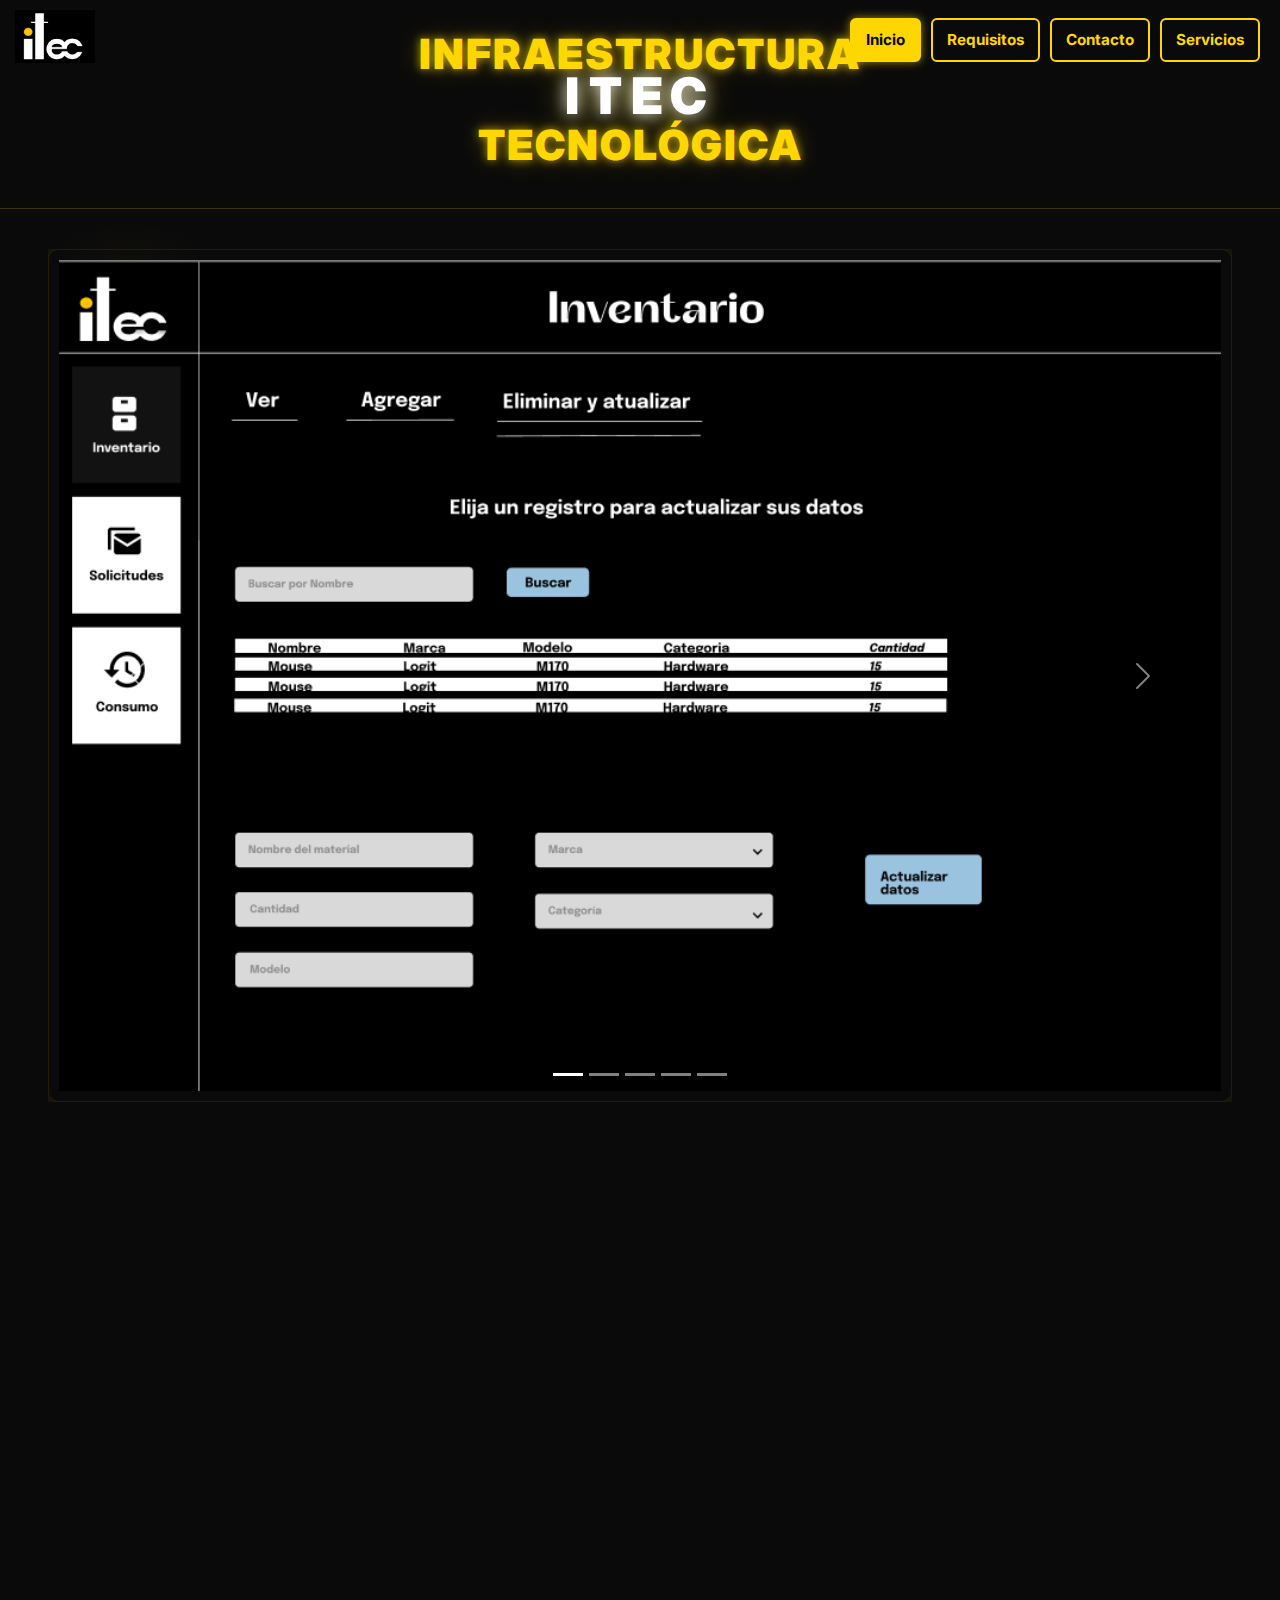
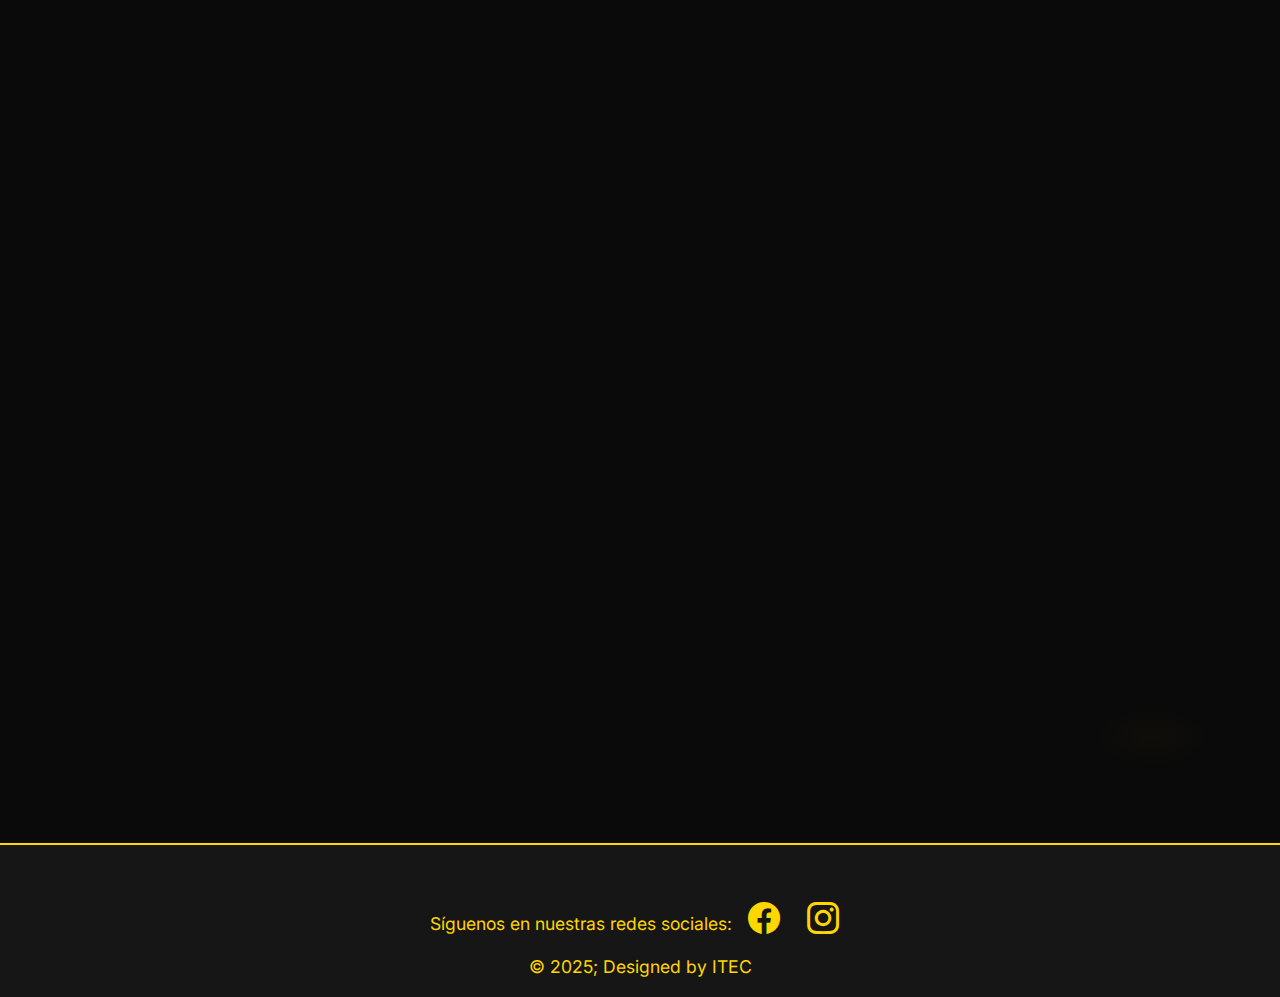
<file: index.html>
<!DOCTYPE html>
<html lang="es">
<head>
    <meta charset="UTF-8">
    <meta name="viewport" content="width=device-width, initial-scale=1.0">
    <title>Infraestructura Tecnológica</title>
    <link href="https://cdn.jsdelivr.net/npm/bootstrap@5.3.3/dist/css/bootstrap.min.css" rel="stylesheet" integrity="sha384-QWTKZyjpPEjISv5WaRU9OFeRpok6YctnYmDr5pNlyT2bRjXh0JMhjY6hW+ALEwIH" crossorigin="anonymous">
    <link rel="stylesheet" href="https://cdn.jsdelivr.net/npm/bootstrap-icons@1.11.3/font/bootstrap-icons.min.css">
    <link rel="stylesheet" href="style.css">
    <img class="img-head" src="img/imgxd.png" alt="logo-itc">
<link rel="icon" type="image/x-icon" href="/favicon.ico">
</head>
<body>

    <header class="header-custom">
        <h1 class="titulo-personalizado titulo-bottom">INFRAESTRUCTURA</h1>
        <h1 class="titulo-personalizado2 titulo-middle">ITEC</h1>
        <h1 class="titulo-personalizado titulo-top">TECNOLÓGICA</h1>
        <nav class="header-nav" aria-label="Navegación principal">
            <a class="btn-nav active" href="index.html">Inicio</a>
            <a class="btn-nav" href="requisitos.html">Requisitos</a>
            <a class="btn-nav" href="contacto.html">Contacto</a>
            <a class="btn-nav" href="servicios.html">Servicios</a>
        </nav>
    </header>
    
    <div class="container-fluid px-5"> 
        
        <div id="carouselExampleIndicators" class="carousel slide" data-bs-ride="carousel">
            <div class="carousel-indicators">
                <button type="button" data-bs-target="#carouselExampleIndicators" data-bs-slide-to="0" class="active" aria-current="true" aria-label="Slide 1"></button>
                <button type="button" data-bs-target="#carouselExampleIndicators" data-bs-slide-to="1" aria-label="Slide 2"></button>
                <button type="button" data-bs-target="#carouselExampleIndicators" data-bs-slide-to="2" aria-label="Slide 3"></button>
                <button type="button" data-bs-target="#carouselExampleIndicators" data-bs-slide-to="3" aria-label="Slide 4"></button>
                <button type="button" data-bs-target="#carouselExampleIndicators" data-bs-slide-to="4" aria-label="Slide 5"></button>
            </div>
            
            <div class="carousel-inner">
                <div class="carousel-item active">
                    <img src="img/6.png" class="d-block w-100" alt="Imagen 1: Equipos de Red">
                </div>
                <div class="carousel-item">
                    <img src="img/11.png" class="d-block w-100" alt="Imagen 2: Servidores">
                </div>
                <div class="carousel-item">
                    <img src="img/a.png" class="d-block w-100" alt="Imagen 3: Cableado">
                </div>
                <div class="carousel-item">
                    <img src="img/b.png" class="d-block w-100" alt="Imagen 4: Rack de Comunicaciones">
                </div>
                <div class="carousel-item">
                    <img src="img/c.png" class="d-block w-100" alt="Imagen 5: Centro de Datos">
                </div>
            </div>
            
            <button class="carousel-control-prev" type="button" data-bs-target="#carouselExampleIndicators" data-bs-slide="prev">
                <span class="carousel-control-prev-icon" aria-hidden="true"></span>
                <span class="visually-hidden">Anterior</span>
            </button>
            <button class="carousel-control-next" type="button" data-bs-target="#carouselExampleIndicators" data-bs-slide="next">
                <span class="carousel-control-next-icon" aria-hidden="true"></span>
                <span class="visually-hidden">Siguiente</span>
            </button>
        </div>
        
        <br>
        
        <div class="container py-5"> 
            <div class="row row-cols-1 g-4 mb-5">
                
                <div class="col">
                    <div class="card h-100 shadow-sm">
                        <div class="row g-0 align-items-center">
                            <div class="col-md-6">
                                <img src="img/logo-scs-key11337649.png" class="img-fluid card-side-img" alt="Horario de clases">
                            </div>
                            <div class="col-md-6">
                                <div class="card-body d-flex flex-column justify-content-center align-items-center">
                                    <div class="text-center content-width-limiter">
                                        <h5 class="card-title">Sistema de inventariado ITEC</h5>
                                        <p class="card-text">El Sistema de Inventario para el Departamento de 
                                        Infraestructura Tecnológica (IT) está diseñado 
                                        para el control de materiales dentro de la institución, 
                                        facilitando el orden de estos y evitando así cualquier 
                                        tipo de pérdida.</p>
                                    </div>
                                </div>
                            </div>
                        </div>
                    </div>
                </div>

                <div class="col">
                    <div class="card h-100 shadow-sm">
                        <div class="row g-0 align-items-center">
                            <div class="col-md-6"> 
                                <div class="card-body d-flex flex-column justify-content-center align-items-center">
                                    <div class="text-center content-width-limiter">
                                        <h5 class="card-title">Misión</h5>
                                        <p class="card-text">Gestionar eficientemente el control de materiales del Departamento de Infraestructura Tecnológica
                                        (IT), asegurando el orden, la disponibilidad y el resguardo de los recursos institucionales, con el fin de evitar pérdidas y optimizar los procesos internos.</p>
                                    </div>
                                </div>
                            </div>
                            <div class="col-md-6">
                                <img src="img/Kim ca.jpg" class="img-fluid card-side-img" alt="Vista del laboratorio">
                            </div>
                        </div>
                    </div>
                </div>
                
                <div class="col">
                    <div class="card h-100 shadow-sm">
                        <div class="row g-0 align-items-center">
                            <div class="col-md-6">
                                <img src="img/imagen (1).png" class="img-fluid card-side-img" alt="Detalle tecnológico">
                            </div>
                            <div class="col-md-6">
                                <div class="card-body d-flex flex-column justify-content-center align-items-center">
                                    <div class="text-center content-width-limiter">
                                        <h5 class="card-title">Visión</h5>
                                        <p class="card-text">Proporcionar un sistema de inventario confiable, 
                                        moderno y eficiente, reconocido por su capacidad 
                                        para mantener el control total de los materiales 
                                        tecnológicos, contribuyendo al buen funcionamiento
                                        y desarrollo de la institución.</p>
                                    </div>
                                </div>
                            </div>
                        </div>
                    </div>
                </div>
                
            </div>
        </div> 
        </div>

    <script src="https://cdn.jsdelivr.net/npm/bootstrap@5.3.3/dist/js/bootstrap.bundle.min.js" integrity="sha384-YvpcrYf0tY3lHB60NNkmXc5s9fDVZLESaAA55NDzOxhy9GkcIdslK1eN7N6jIeHz" crossorigin="anonymous"></script>
    <script src="script.js"></script>
    <footer class="footer-custom">
        <div class="footer-social">
            <span>Síguenos en nuestras redes sociales:</span>
            <a href=" https://l.likee.video/p/IVbtG9" title="like"><i class="bi bi-facebook"></i></a>
            <a href="https://www.instagram.com/tecnoinv.it?igsh=MW1reDFsOWNicmhmaw==" title="Instagram"><i class="bi bi-instagram"></i></a>
        </div>
        <div>&copy; 2025; Designed by ITEC</div>
    </footer>
</body>
</html>
</file>
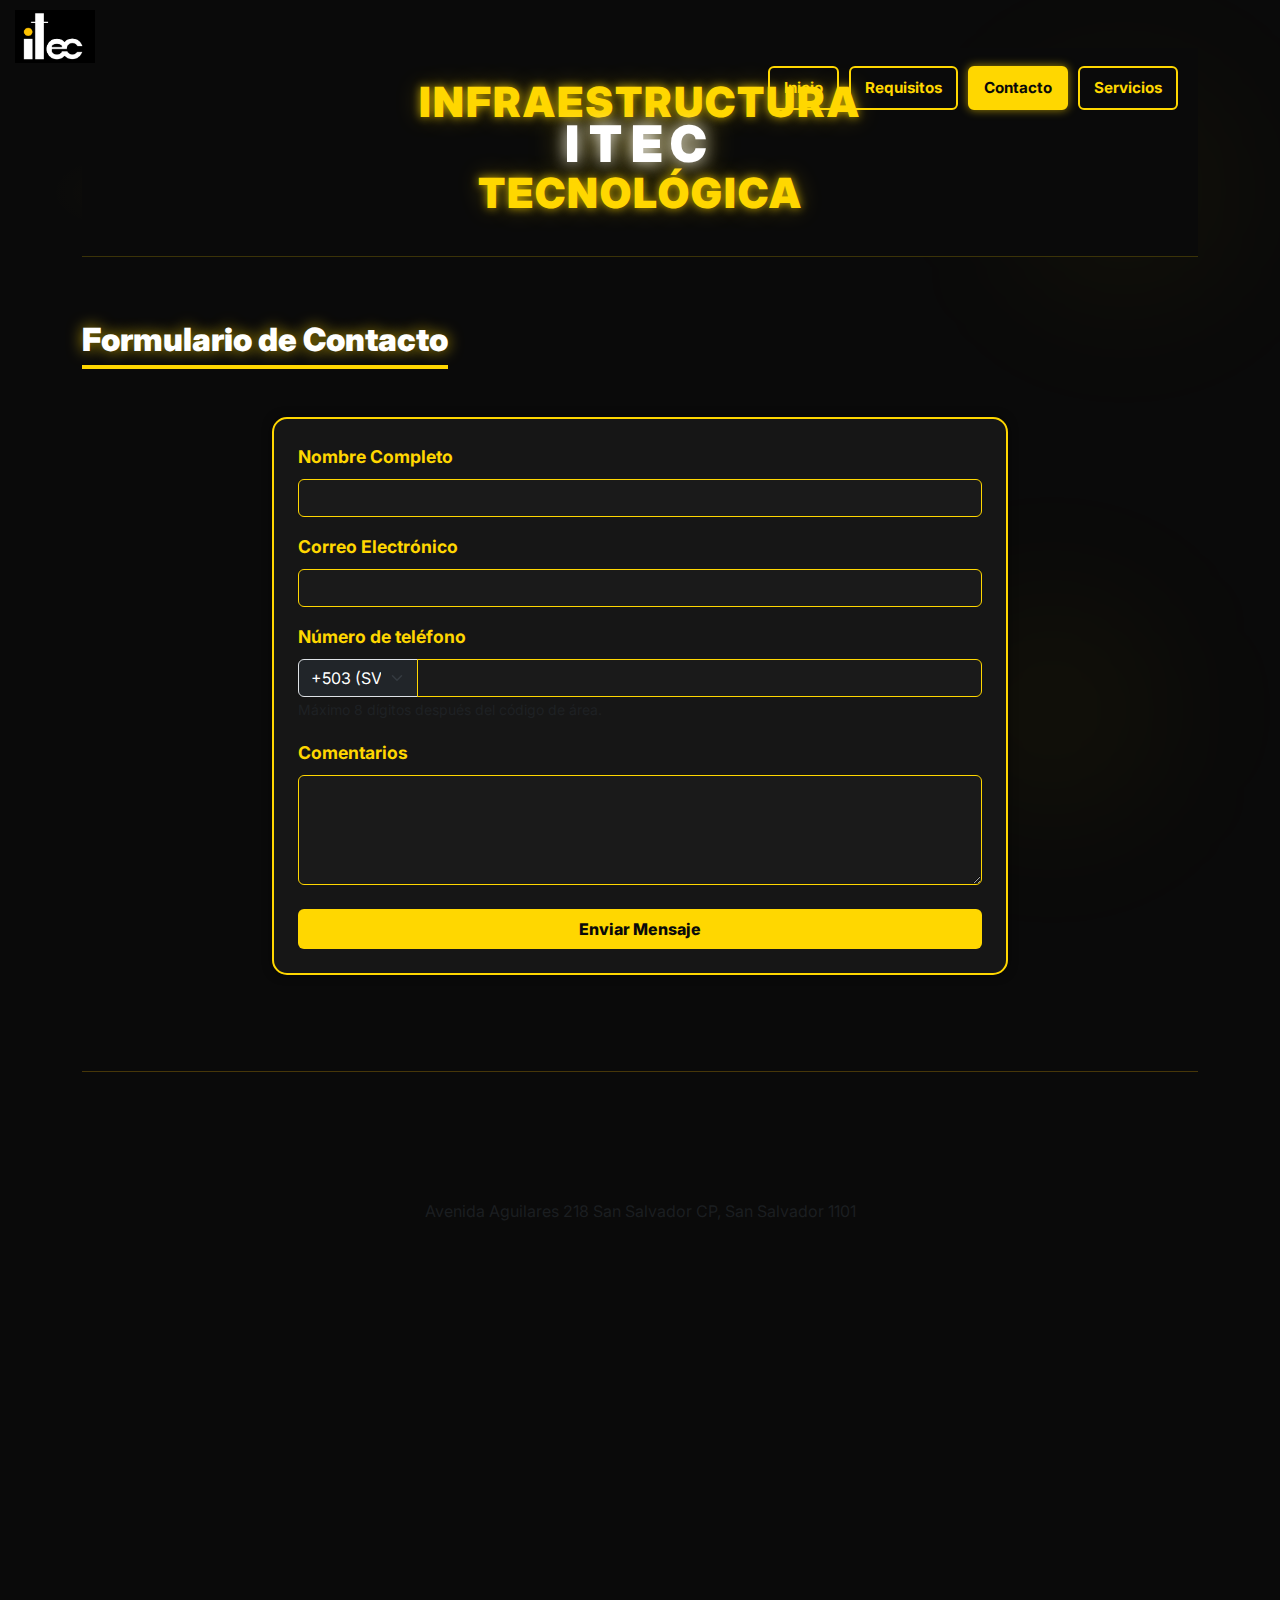
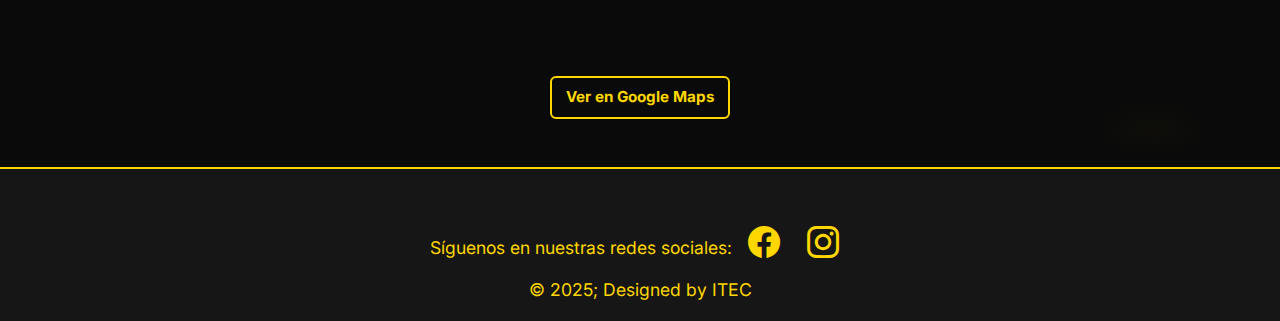
<file: contacto.html>
<!DOCTYPE html>
<html lang="es">
<head>
    <meta charset="UTF-8">
    <meta name="viewport" content="width=device-width, initial-scale=1.0">
    <title>ITEC | Contáctanos</title>
    <link href="https://cdn.jsdelivr.net/npm/bootstrap@5.3.3/dist/css/bootstrap.min.css" rel="stylesheet">
    <link rel="stylesheet" href="https://cdn.jsdelivr.net/npm/bootstrap-icons@1.11.3/font/bootstrap-icons.min.css">
    <link rel="stylesheet" href="style.css">
    <img class="img-head" src="img/imgxd.png" alt="logo-itc">
<link rel="icon" type="image/x-icon" href="/favicon.ico">
</head>
<body>
    <div class="container pt-5">
        <div class="circle-accent" style="top: 10%; left: 80%;"></div>
        <div class="circle-accent" style="bottom: 10%; right: 10%;"></div>
        
         <header class="header-custom">
             <h1 class="titulo-personalizado titulo-bottom">INFRAESTRUCTURA</h1>
             <h1 class="titulo-personalizado2 titulo-middle">ITEC</h1>
             <h1 class="titulo-personalizado titulo-top">TECNOLÓGICA</h1>
             <nav class="header-nav" aria-label="Navegación principal">
                 <a class="btn-nav" href="index.html">Inicio</a>
                 <a class="btn-nav" href="requisitos.html">Requisitos</a>
                 <a class="btn-nav active" href="contacto.html">Contacto</a>
                 <a class="btn-nav" href="servicios.html">Servicios</a>
             </nav>
         </header>

        <h2 class="section-title text-center mb-5 mt-4">Formulario de Contacto</h2>

        <div class="row justify-content-center">
            <div class="col-lg-8">
                <section class="mb-5 requirement-card p-4">
                    <form id="contactForm" novalidate>
                        <div class="mb-3">
                            <label for="nombreCompleto" class="form-label">Nombre Completo</label>
                            <input type="text" 
                                   class="form-control" 
                                   id="nombreCompleto" 
                                   required
                                   pattern="[a-zA-Z\s]+" 
                                   title="Solo se permiten letras y espacios."
                                   minlength="3">
                        </div>
                        <div class="mb-3">
                            <label for="correoElectronico" class="form-label">Correo Electrónico</label>
                            <input type="email" class="form-control" id="correoElectronico" required>
                        </div>
                        <div class="mb-3">
                            <label for="numeroTelefono" class="form-label">Número de teléfono</label>
                            <div class="input-group">
                                <select class="form-select bg-dark text-white" id="countryCode" style="max-width: 120px;" required>
                                    <option value="+503" selected>+503 (SV)</option>
                                    <option value="+502">+502 (GT)</option>
                                    <option value="+504">+504 (HN)</option>
                                    <option value="+505">+505 (NI)</option>
                                    <option value="+507">+507 (PA)</option>
                                </select>
                                <input type="tel" 
                                       class="form-control" 
                                       id="numeroTelefono" 
                                       required
                                       maxlength="8" 
                                       pattern="[0-9]{8}"
                                       title="Solo 8 dígitos numéricos.">
                            </div>
                            <small class="form-text text-muted">Máximo 8 dígitos después del código de área.</small>
                        </div>
                        <div class="mb-3">
                            <label for="comentarios" class="form-label">Comentarios</label>
                            <textarea class="form-control" id="comentarios" rows="4" required></textarea>
                        </div>
                        
                        <div class="d-grid gap-2 d-md-flex justify-content-md-center mt-4">
                            <button type="submit" class="btn btn-yellow px-4 py-2 w-100">Enviar Mensaje</button>
                        </div>
                    </form>
                </section>
                <div id="successMessage" class="alert alert-success mt-4 text-center d-none" role="alert">
                    **¡Mensaje Enviado con Éxito!** Gracias por contactarnos, responderemos pronto.
                </div>
            </div>
        </div>

        <hr class="border-warning my-5">

        <section class="mt-5 mb-5 text-center">
            <h3 class="section-title">Ubicación: Instituto Técnico Ricaldone</h3>
            <p class="text-muted mb-4">Avenida Aguilares 218 San Salvador CP, San Salvador 1101</p>
            <div class="map-placeholder border border-warning">
                <iframe 
                    src="https://www.google.com/maps/embed?pb=!1m18!1m12!1m3!1d3875.926192499185!2d-89.2100630200674!3d13.722918252285018!2m3!1f0!2f0!3f0!3m2!1i1024!2i768!4f13.1!3m3!1m2!1s0x8f6330813f89e61f%3A0xcb93eef8cc8c07e1!2sInstituto%20T%C3%A9cnico%20Ricaldone!5e0!3m2!1ses!2ssv!4v1760638303477!5m2!1ses!2ssv" 
                    width="100%" 
                    height="400" 
                    style="border:0;" 
                    allowfullscreen="" 
                    loading="lazy" 
                    title="Ubicación del Instituto Técnico Ricaldone">
                </iframe>
            </div>
             <a href="https://maps.app.goo.gl/B38tY3dG9xLp4u9V7" target="_blank" class="btn btn-nav mt-3">Ver en Google Maps</a>
            </section>

    </div>
<script src="https://cdn.jsdelivr.net/npm/bootstrap@5.3.3/dist/js/bootstrap.bundle.min.js"></script>
<script src="script.js"></script>

    <footer class="footer-custom">
        <div class="footer-social">
            <span>Síguenos en nuestras redes sociales:</span>
            <a href=" https://l.likee.video/p/IVbtG9" title="Facebook"><i class="bi bi-facebook"></i></a>
            <a href="https://www.instagram.com/tecnoinv.it?igsh=MW1reDFsOWNicmhmaw==" title="Instagram"><i class="bi bi-instagram"></i></a>
        </div>
        <div>© 2025; Designed by ITEC</div>
    </footer>
</body>
</html>
</file>
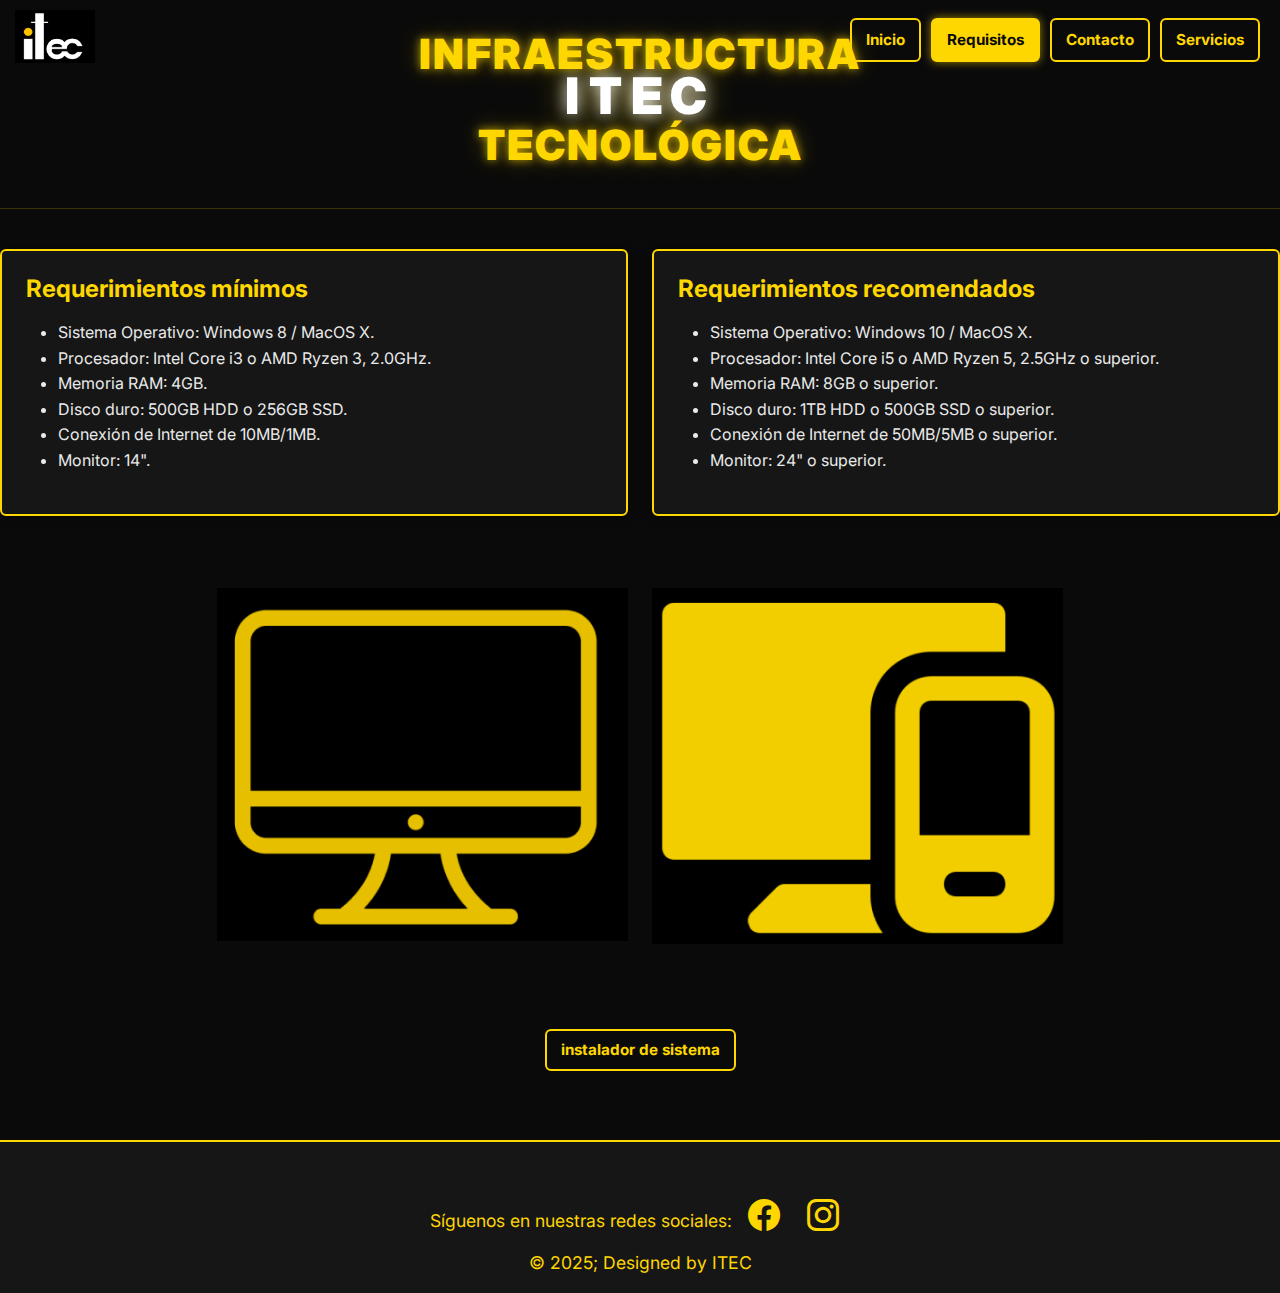
<file: requisitos.html>
<!DOCTYPE html>
<html lang="es">
<head>
    <meta charset="UTF-8">
    <meta name="viewport" content="width=device-width, initial-scale=1.0">
    <title>ITEC | Requisitos</title>
    <link href="https://cdn.jsdelivr.net/npm/bootstrap@5.3.3/dist/css/bootstrap.min.css" rel="stylesheet">
    <link rel="stylesheet" href="style.css">
    <link href="https://cdn.jsdelivr.net/npm/bootstrap-icons@1.11.3/font/bootstrap-icons.min.css" rel="stylesheet">
    <img class="img-head" src="img/imgxd.png" alt="logo-itc">
        <link rel="icon" type="image/x-icon" href="/favicon.ico">
</head>
<body>

     <header class="header-custom">
        <h1 class="titulo-personalizado titulo-bottom">INFRAESTRUCTURA</h1>
        <h1 class="titulo-personalizado2 titulo-middle">ITEC</h1>
        <h1 class="titulo-personalizado titulo-top">TECNOLÓGICA</h1>
        <nav class="header-nav" aria-label="Navegación principal">
            <a class="btn-nav" href="index.html">Inicio</a>
            <a class="btn-nav" href="requisitos.html">Requisitos</a>
            <a class="btn-nav" href="contacto.html">Contacto</a>
            <a class="btn-nav" href="servicios.html">Servicios</a>
        </nav>
    </header>

        <section class="mb-5">
            <div class="row gx-4 gy-4 justify-content-center">
                <div class="col-md-6">
                    <div class="requirement-card p-4 rounded">
                        <h4 class="text-yellow mb-3">Requerimientos mínimos</h4>
                        <ul class="requirement-list">
                            <li>Sistema Operativo: Windows 8 / MacOS X.</li>
                            <li>Procesador: Intel Core i3 o AMD Ryzen 3, 2.0GHz.</li>
                            <li>Memoria RAM: 4GB.</li>
                            <li>Disco duro: 500GB HDD o 256GB SSD.</li>
                            <li>Conexión de Internet de 10MB/1MB.</li>
                            <li>Monitor: 14".</li>
                        </ul>
                    </div>
                </div>
                <div class="col-md-6">
                    <div class="requirement-card p-4 rounded">
                        <h4 class="text-yellow mb-3">Requerimientos recomendados</h4>
                        <ul class="requirement-list">
                            <li>Sistema Operativo: Windows 10 / MacOS X.</li>
                            <li>Procesador: Intel Core i5 o AMD Ryzen 5, 2.5GHz o superior.</li>
                            <li>Memoria RAM: 8GB o superior.</li>
                            <li>Disco duro: 1TB HDD o 500GB SSD o superior.</li>
                            <li>Conexión de Internet de 50MB/5MB o superior.</li>
                            <li>Monitor: 24" o superior.</li>
                        </ul>
                    </div>
                </div>
            </div>

            <div class="row mt-5 justify-content-center gx-4 gy-4">
                <div class="col-8 col-md-4 text-center">
                    <img src="img/imagen (9).png" alt="monitor icon" class="device-img img-fluid">
                </div>
                <div class="col-8 col-md-4 text-center">
                    <img src="img/imagen (8).png" alt="phone icon" class="device-img img-fluid">
                </div>
            </div>
        </section>
        <div class="objetivos">
        <a href="Instalador Itec.rar" download="instalador" class="btn btn-nav mt-3 text-center">instalador de sistema</a>
        </div>
    </div>
    

    <script src="https://cdn.jsdelivr.net/npm/bootstrap@5.3.3/dist/js/bootstrap.bundle.min.js"></script>
    <script src="https://cdn.jsdelivr.net/npm/bootstrap@5.3.3/dist/js/bootstrap.bundle.min.js" integrity="sha384-YvpcrYf0tY3lHB60NNkmXc5s9fDVZLESaAA55NDzOxhy9GkcIdslK1eN7N6jIeHz" crossorigin="anonymous"></script>

<script src="script.js"></script>
    <footer class="footer-custom">
        <div class="footer-social">
            <span>Síguenos en nuestras redes sociales:</span>
            <a href=" https://l.likee.video/p/IVbtG9" title="Facebook"><i class="bi bi-facebook"></i></a>
            <a href="https://www.instagram.com/tecnoinv.it?igsh=MW1reDFsOWNicmhmaw==" title="Instagram"><i class="bi bi-instagram"></i></a>
        </div>
        <div>&copy; 2025; Designed by ITEC</div>
    </footer>
</body>
</html>
</file>
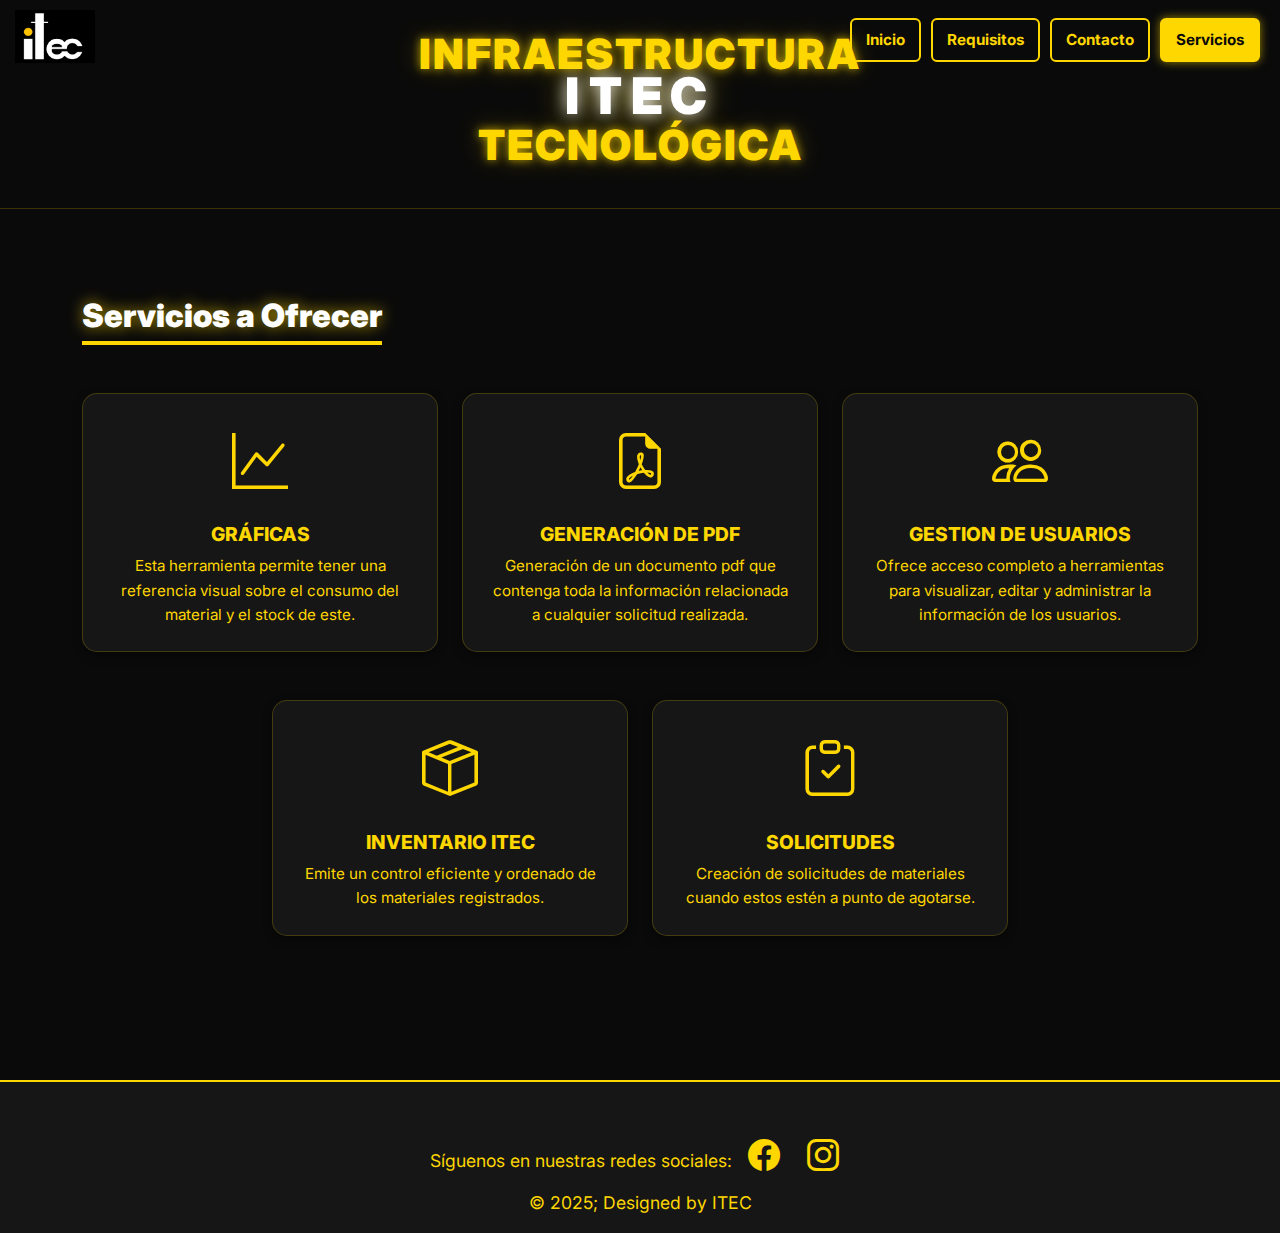
<file: servicios.html>
<!DOCTYPE html>
<html lang="es">
<head>
    <meta charset="UTF-8">
    <meta name="viewport" content="width=device-width, initial-scale=1.0">
    <title>ITEC | Servicios</title>
    <link href="https://cdn.jsdelivr.net/npm/bootstrap@5.3.3/dist/css/bootstrap.min.css" rel="stylesheet">
    <link rel="stylesheet" href="style.css">
    <link href="https://cdn.jsdelivr.net/npm/bootstrap-icons@1.11.3/font/bootstrap-icons.min.css" rel="stylesheet">
    <img class="img-head" src="img/imgxd.png" alt="logo-itc">
    <link rel="icon" type="image/x-icon" href="/favicon.ico">
</head>
<body>

    <header class="header-custom">
        <h1 class="titulo-personalizado titulo-bottom">INFRAESTRUCTURA</h1>
        <h1 class="titulo-personalizado2 titulo-middle">ITEC</h1>
        <h1 class="titulo-personalizado titulo-top">TECNOLÓGICA</h1>
        <nav class="header-nav" aria-label="Navegación principal">
            <a class="btn-nav" href="index.html">Inicio</a>
            <a class="btn-nav" href="requisitos.html">Requisitos</a>
            <a class="btn-nav" href="contacto.html">Contacto</a> <a class="btn-nav active" href="servicios.html">Servicios</a>
        </nav>
    </header>

    <div class="container py-5">
        <section class="mb-5">
            <h3 class="text-center mb-5 section-title mx-auto">
                <span class="pb-1">Servicios a Ofrecer</span>
            </h3>

            <div class="row g-4 text-center">
                <div class="col-md-4">
                    <div class="p-4 card-service">
                        <i class="bi bi-graph-up icon-box text-yellow"></i>
                        <h5 class="mt-3 mb-2 service-title text-yellow">GRÁFICAS</h5>
                        <p class="service-desc text-yellow">Esta herramienta permite tener una referencia visual sobre el consumo del material y el stock de este.</p>
                    </div>
                </div>
                <div class="col-md-4">
                    <div class="p-4 card-service">
                        <i class="bi bi-file-earmark-pdf icon-box text-yellow"></i>
                        <h5 class="mt-3 mb-2 service-title text-yellow">GENERACIÓN DE PDF</h5>
                        <p class="service-desc text-yellow">Generación de un documento pdf que contenga toda la información relacionada a cualquier solicitud realizada.</p>
                    </div>
                </div>
                <div class="col-md-4">
                    <div class="p-4 card-service">
                        <i class="bi bi-people icon-box text-yellow"></i>
                        <h5 class="mt-3 mb-2 service-title text-yellow">GESTION DE USUARIOS</h5>
                        <p class="service-desc text-yellow">Ofrece acceso completo a herramientas para visualizar, editar y administrar la información de los usuarios.</p>
                    </div>
                </div>
            </div>

            <div class="row g-4 text-center justify-content-center mt-4">
                <div class="col-md-4">
                    <div class="p-4 card-service">
                        <i class="bi bi-box-seam icon-box text-yellow"></i>
                        <h5 class="mt-3 mb-2 service-title text-yellow">INVENTARIO ITEC</h5>
                        <p class="service-desc text-yellow">Emite un control eficiente y ordenado de los materiales registrados.</p>
                    </div>
                </div>
                <div class="col-md-4">
                    <div class="p-4 card-service">
                        <i class="bi bi-clipboard-check icon-box text-yellow"></i>
                        <h5 class="mt-3 mb-2 service-title text-yellow">SOLICITUDES</h5>
                        <p class="service-desc text-yellow">Creación de solicitudes de materiales cuando estos estén a punto de agotarse.</p>
                    </div>
                </div>
            </div>

        </section>
    </div>

    <script src="https://cdn.jsdelivr.net/npm/bootstrap@5.3.3/dist/js/bootstrap.bundle.min.js"></script>
    <script src="script.js"></script>
    <footer class="footer-custom">
        <div class="footer-social">
            <span>Síguenos en nuestras redes sociales:</span>
            <a href=" https://l.likee.video/p/IVbtG9" title="Facebook"><i class="bi bi-facebook"></i></a>
            <a href="https://www.instagram.com/tecnoinv.it?igsh=MW1reDFsOWNicmhmaw==" title="Instagram"><i class="bi bi-instagram"></i></a>
        </div>
        <div>&copy; 2025; Designed by ITEC</div>
    </footer>
</body>
</html>
</file>
<file: style.css>
@import url('https://fonts.googleapis.com/css2?family=Inter:wght@300;400;600;700;800;900&display=swap');

:root {
    --bg-900: #050505;
    --bg-800: #0A0A0A;
    --card-900: #161616;
    --muted: #BBBBBB;
    --yellow: #FFD700;
    --yellow-strong: #FFC107;
    --text: #EAEAEA;
    --glass: rgba(255,255,255,0.04);
    --radius: 12px;
    --transition-fast: 0.2s;
    --transition-medium: 0.35s;
}

body {
    background:
        radial-gradient(800px 400px at 10% 10%, rgba(255,215,0,0.02), transparent 10%),
        radial-gradient(600px 300px at 90% 90%, rgba(255,215,0,0.02), transparent 10%),
        var(--bg-800);
    color: var(--text);
    font-family: 'Inter', sans-serif;
    line-height: 1.6;
    overflow-x: hidden;
    -webkit-font-smoothing: antialiased;
    -moz-osx-font-smoothing: grayscale;
    transition: background var(--transition-medium) ease;
}

.text-yellow { color: var(--yellow) !important; }
h2, h3, h4 { font-weight: 700; }

.header-custom {
    background-color: var(--bg-800);
    padding: 2rem 0;
    margin-bottom: 2.5rem;
    text-align: center;
    border-bottom: 1px solid rgba(255, 215, 0, 0.2);
    position: relative;
    overflow: hidden;
    display: flex;
    flex-direction: column;
    justify-content: center;
    align-items: center;
}

.titulo-personalizado, .titulo-personalizado2 {
    color: var(--yellow);
    font-size: 2.6rem; 
    font-weight: 900;
    text-transform: uppercase;
    letter-spacing: 2px;
    text-shadow: 0 0 10px rgba(255, 215, 0, 0.7), 0 0 25px rgba(255, 215, 0, 0.3);
    line-height: 1.1; 
}

.titulo-middle {
    color: #FFFFFF;
    font-size: 3rem; 
    letter-spacing: 8px;
    text-shadow: 0 0 15px rgba(255, 255, 255, 0.9), 0 0 30px rgba(255, 215, 0, 0.6);
    transform: translateY(-8px) scale(1.05);
    margin: -0.5rem 0;
}

.header-nav {
    position: absolute;
    top: 18px;
    right: 20px;
    display: flex;
    gap: 10px;
    align-items: center;
    z-index: 100;
}

.btn-nav {
    padding: 8px 14px;
    background: transparent;
    color: var(--yellow);
    border: 2px solid var(--yellow);
    border-radius: 6px;
    text-decoration: none;
    font-weight: 700;
    font-size: 0.95rem;
    transition: all 0.4s ease;
}

.btn-nav:hover, .btn-nav:focus {
    background: var(--yellow);
    color: var(--bg-800);
    box-shadow: 0 0 15px var(--yellow);
    transform: translateY(-3px) scale(1.05);
    text-decoration: none;
}

.btn-nav.active {
    background: var(--yellow);
    color: var(--bg-800);
    box-shadow: 0 0 10px rgba(255, 215, 0, 0.6);
}

.carousel-item img {
    object-fit: cover;
    border-radius: 10px;
    box-shadow: 0 0 20px rgba(255, 215, 0, 0.2);
    border: 1px solid rgba(255, 215, 0, 0.1);
    height: auto; 
    display: block;
    max-width: 1200px;
    width: 90%;
    margin: 0 auto; 
    padding: 10px;
}

.section-title {
    font-size: 2rem;
    font-weight: 900;
    color: #FFFFFF;
    text-shadow: 0 0 15px rgba(255, 215, 0, 0.7);
    border-bottom: 4px solid var(--yellow);
    display: inline-block;
    padding-bottom: 5px;
    margin-bottom: 2rem;
}

.card {
    border: none;
    background-color: var(--card-900);
    color: var(--text);
    border-radius: 15px;
    overflow: hidden;
    transition: transform 0.5s cubic-bezier(0.25, 0.46, 0.45, 0.94), box-shadow 0.5s;
    border-top: 3px solid var(--yellow);
    box-shadow: 0 8px 15px rgba(0, 0, 0, 0.5);
    height: 100%;
}

.card:hover {
    transform: translateY(-8px);
    box-shadow: 0 15px 30px rgba(0, 0, 0, 0.7), 0 0 20px rgba(255, 215, 0, 0.5);
}

.row.g-0.align-items-center,
.row.g-0.align-items-center > .col-md-6,
.row.g-0.align-items-center > .col-md-6 > .card-body {
    height: 100%;
}

.card-side-img {
    height: 100%; 
    width: 100%;
    object-fit: cover;
    padding: 0;
    border-radius: 0; 
}

.col-md-6:last-child .card-side-img {
    border-top-left-radius: 0;
    border-bottom-left-radius: 0;
    border-top-right-radius: 15px;
    border-bottom-right-radius: 15px;
}
.col-md-6:first-child .card-side-img {
    border-top-right-radius: 0;
    border-bottom-right-radius: 0;
    border-top-left-radius: 15px;
    border-bottom-left-radius: 15px;
}

.card-body {
    padding: 2.5rem 1.5rem;
    height: 100%;
}

.card-body h5 {
    color: var(--yellow);
    font-weight: 900;
    border-bottom: 2px solid rgba(255, 215, 0, 0.5);
    padding-bottom: 8px;
    margin-bottom: 18px;
    font-size: 1.4rem;
}

.content-width-limiter {
    max-width: 90%; 
    margin-left: auto;
    margin-right: auto;
    padding: 0;
}

.card-service {
    background-color: var(--card-900);
    border: 1px solid rgba(255, 215, 0, 0.2);
    border-radius: 15px;
    height: 100%;
    transition: transform 0.4s ease, box-shadow 0.4s ease;
    box-shadow: 0 4px 10px rgba(0, 0, 0, 0.4);
}

.card-service:hover {
    transform: translateY(-10px);
    box-shadow: 0 15px 30px rgba(0, 0, 0, 0.6), 0 0 25px rgba(255, 215, 0, 0.7);
    border-color: var(--yellow);
}

.icon-box {
    font-size: 3.5rem;
    display: block;
    margin-bottom: 1rem;
    color: var(--yellow); 
    transition: color 0.4s ease;
}

.card-service:hover .icon-box {
    color: var(--yellow-strong);
}

.service-title {
    font-size: 1.2rem;
    font-weight: 800;
    text-transform: uppercase;
    color: var(--yellow);
}

.service-desc {
    font-size: 0.95rem;
    margin-bottom: 0;
}

.requirement-card {
    background: var(--card-900);
    border: 2px solid var(--yellow);
    padding: 2.5rem;
    color: var(--text);
    border-radius: 15px;
    transition: box-shadow 0.5s;
    box-shadow: 0 0 10px rgba(0, 0, 0, 0.5);
}

.requirement-card:hover {
    box-shadow: 0 0 25px rgba(255, 215, 0, 0.7);
}

.form-label {
    color: var(--yellow);
    font-weight: 700;
    font-size: 1.1rem;
}

.form-control, .form-control:focus {
    background-color: #1a1a1a;
    border: 1px solid var(--yellow);
    color: #FFFFFF;
    box-shadow: none;
    transition: border-color 0.3s;
}

.form-control:focus {
    border-color: #FFF000;
    box-shadow: 0 0 10px rgba(255, 215, 0, 0.5);
}

.btn-yellow {
    background: var(--yellow);
    color: var(--bg-800);
    border: none;
    font-weight: 800;
    transition: background 0.3s, transform 0.1s;
}

.btn-yellow:hover {
    background: var(--yellow-strong);
    transform: scale(1.02);
}

.map-placeholder {
    border: 2px solid var(--yellow) !important;
    border-radius: 10px;
    overflow: hidden;
    box-shadow: 0 0 20px rgba(255, 215, 0, 0.4);
}

.footer-custom {
    background: var(--card-900);
    color: var(--yellow);
    text-align: center;
    padding: 2rem 0 1rem 0;
    margin-top: 3rem;
    border-top: 2px solid var(--yellow);
    font-size: 1.1rem;
}
.footer-social {
    margin-top: 1rem;
    margin-bottom: 0.5rem;
}
.footer-social a {
    color: var(--yellow);
    font-size: 2rem;
    margin: 0 0.7rem;
    transition: color 0.3s;
}
.footer-social a:hover {
    color: var(--yellow-strong);
    transform: scale(1.1);
}

.circle-accent {
    position: absolute;
    width: 200px;
    height: 200px;
    background-color: rgba(255, 215, 0, 0.05);
    border-radius: 50%;
    filter: blur(80px);
    pointer-events: none;
    z-index: -1;
    animation: pulse 4s infinite alternate;
}

@keyframes pulse {
    from { opacity: 0.2; transform: scale(1); }
    to { opacity: 0.5; transform: scale(1.1); }
}

.scroll-reveal {
    opacity: 0;
    transform: translateY(40px);
    transition: opacity 1s ease-out, transform 0.8s ease-out;
}

.fade-in {
    opacity: 1;
    transform: translateY(0);
}

.header-custom.scrolled {
    padding-top: 0.6rem;
    padding-bottom: 0.6rem;
    border-bottom: 1px solid rgba(255,215,0,0.08);
    box-shadow: 0 6px 18px rgba(0,0,0,0.6);
}
.header-custom.scrolled .titulo-personalizado,
.header-custom.scrolled .titulo-personalizado2 {
    font-size: 1.4rem;
    letter-spacing: 1px;
}
.header-custom.scrolled .titulo-middle {
    font-size: 1.6rem;
    transform: translateY(-4px) scale(1.0);
}

@media (max-width: 992px) {
    .titulo-personalizado, .titulo-personalizado2 { font-size: 2.2rem; }
    .titulo-middle { font-size: 2.6rem; }
    
    .card-side-img { 
        max-height: 250px; 
        width: 100%;
    }
}

@media (max-width: 768px) {
    .header-nav {
        position: static;
        flex-wrap: wrap;
        justify-content: center;
        margin-top: 15px;
    }
    .titulo-personalizado, .titulo-personalizado2 { font-size: 1.8rem; }
    .titulo-middle { font-size: 2.2rem; }

    .card-side-img { 
        height: auto;
        border-radius: 15px 15px 0 0 !important;
    }

    .col-md-6:last-child .card-body {
        border-top-right-radius: 0;
    }
    .col-md-6:first-child .card-body {
        border-top-left-radius: 0;
    }

    .card-body {
        padding: 1.5rem 1rem;
    }
}

@media (max-width: 420px) {
    .btn-nav { padding: 6px 10px; font-size: 0.85rem; }
}
.colorbro {
    color: var(--yellow);
}

.img-head{
    position: absolute; 
    top: 0; 
    left: 0;
    width: 80px;
    height: auto;
    margin-top: 10px;
    margin-left: 15px;
    z-index: 10;
}

.objetivos{
    display: flex;
    justify-content: center;
    align-items: center;
    height: 100px;
}
</file>
